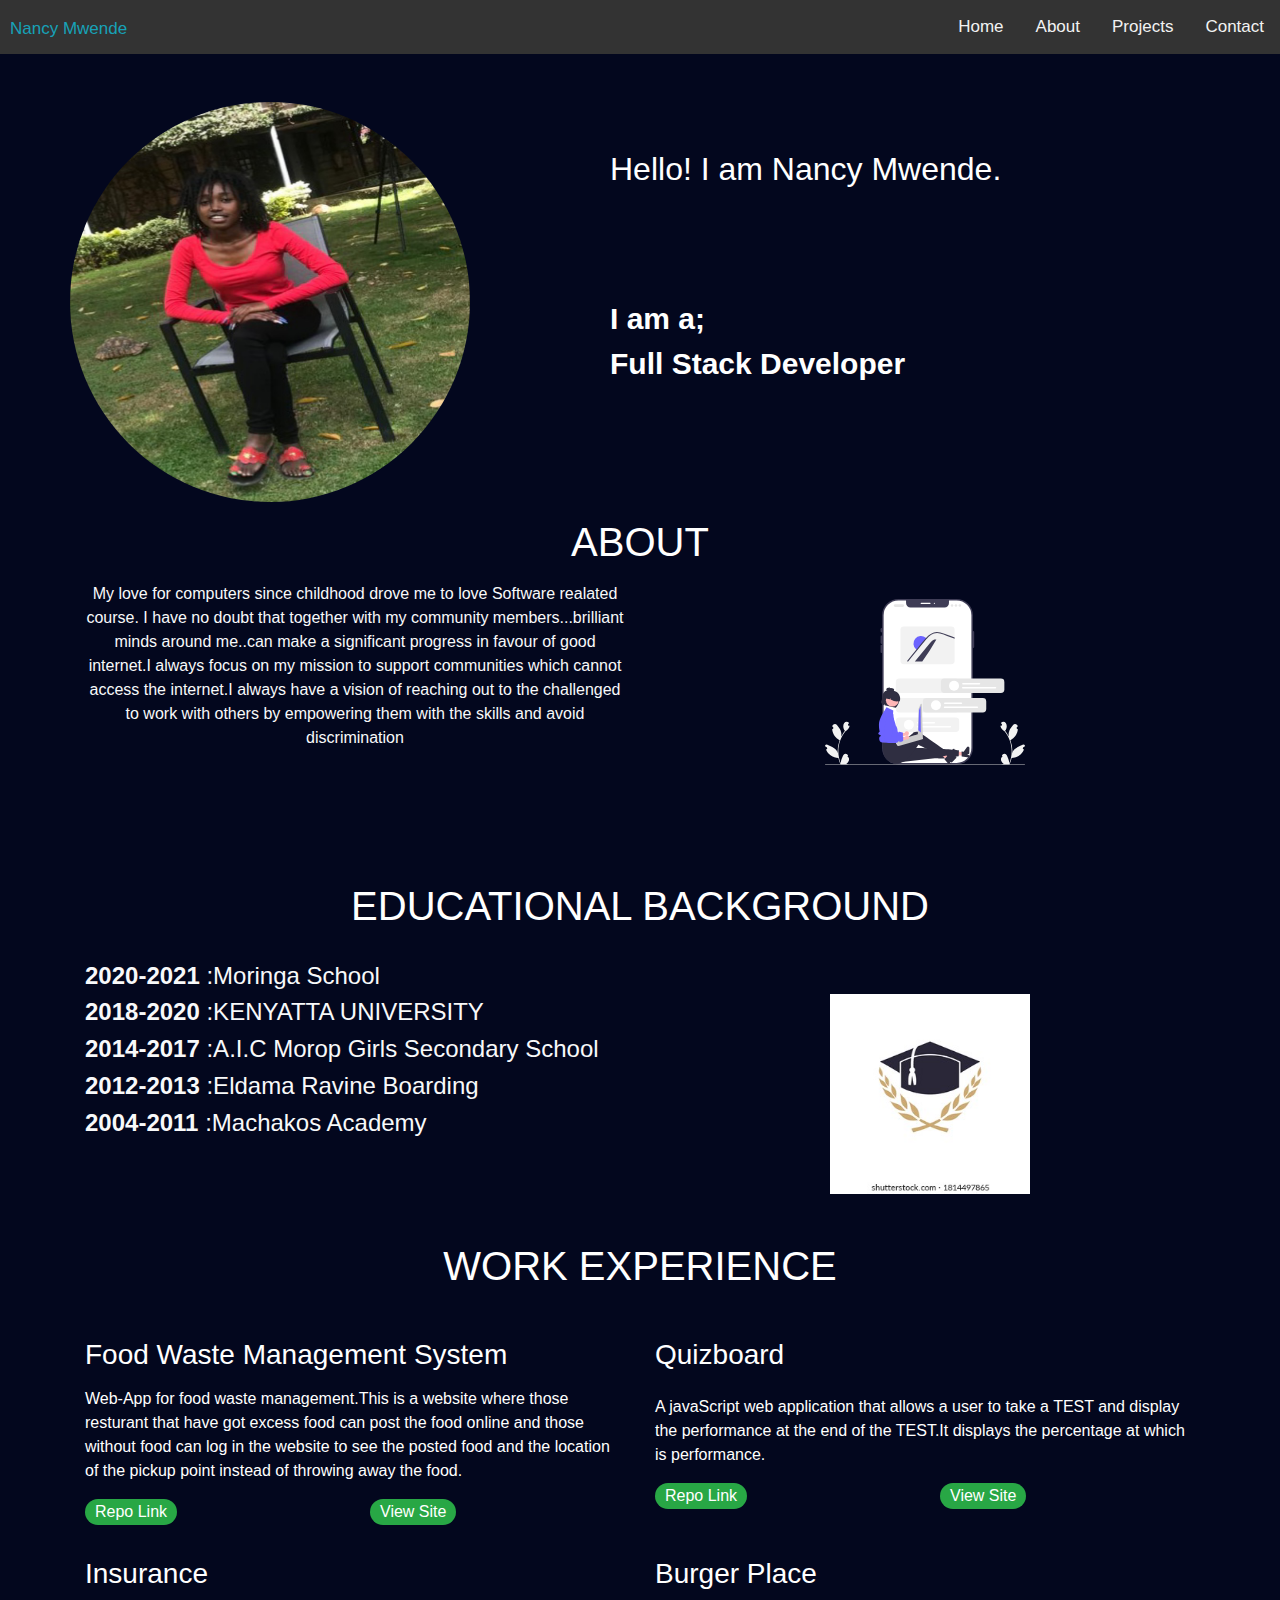
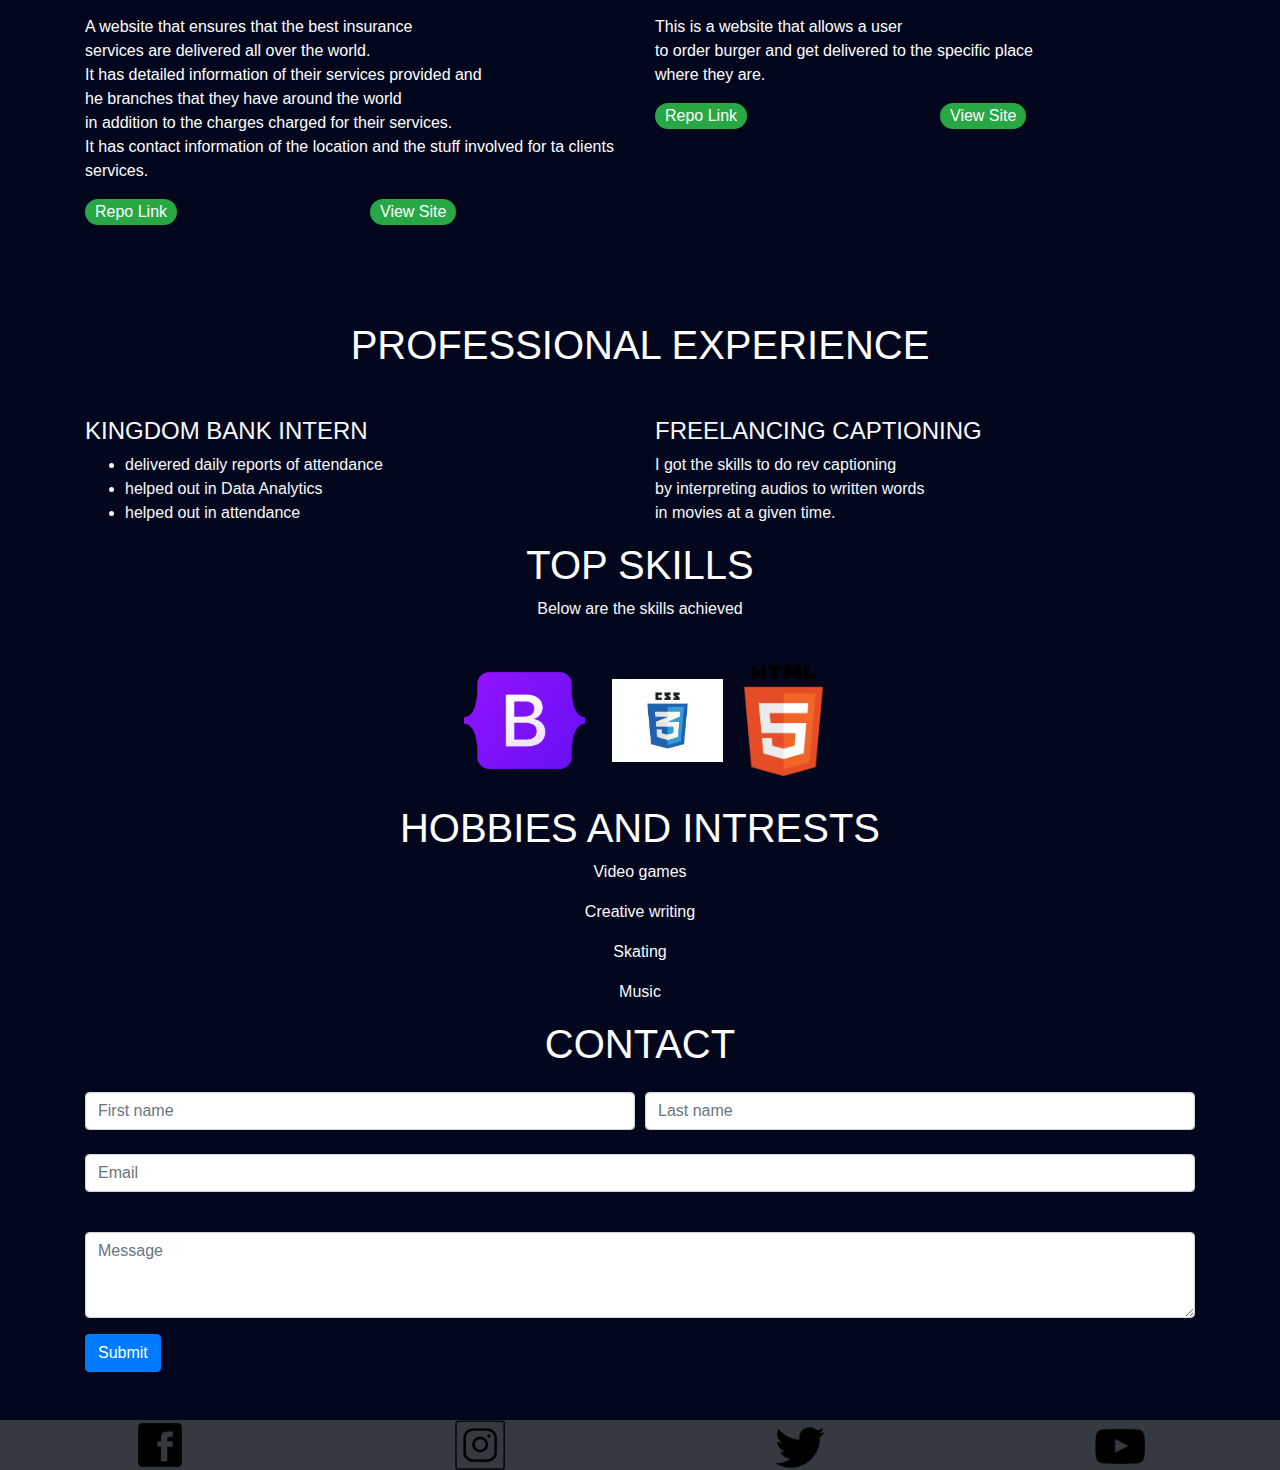
<file: index.html>
<!DOCTYPE html>
<html lang="en">

<head>
    <meta charset="UTF-8">
    <meta http-equiv="X-UA-Compatible" content="IE=edge">
    <meta name="viewport" content="width=device-width, initial-scale=1.0">
    <link rel="stylesheet" href="https://stackpath.bootstrapcdn.com/bootstrap/4.1.3/css/bootstrap.min.css" />
    <link rel="stylesheet" href="index.css">
    <title>MY PORTFOLIO</title>
</head>

<body>
    <!-- navbar -->
    <div class="topnav">

        <a href="#contact">Contact</a>
        <a href="#projects">Projects</a>
        <a href="#about">About</a>
        <a class="/" href="/">Home</a>
        <div class="text-info mt-3 name">Nancy Mwende</div>
    </div>
    <!-- endnav -->
    <div class="container">
        <!-- intro  -->
        <div class="row mt-5">
            <div class="row col-md-6">
                <img src="./images/mwende.png" class="img1" alt="">
            </div>
            <div class="row col-md-6">
                <div class="intro text-white text-center mt-5 fs-1 fw-bolder opacity-50">
                    <h2>Hello! I am Nancy Mwende.</h2>
                </div>
                <div class="dev text-white">
                    <p>I am a;<br>
                        Full Stack Developer
                    </p>

                </div>

                <!-- endintro  -->
            </div>
        </div>
        <!-- About me  -->
        <div class="about text-center mt-3" id="about">
            <h1>ABOUT</h1>


            <div class="paragraph text-light row  mt-3">
                <div class="col-md-6 text-start">
                    <p>My love for computers since childhood
                        drove me to love Software realated course.
                        I have no doubt that together with my community
                        members...brilliant minds around me..can
                        make a significant progress in favour of good
                        internet.I always focus on my mission
                        to support communities which cannot access
                        the internet.I always have a vision of reaching
                        out to the challenged to work with others by
                        empowering them with the skills and avoid
                        discrimination</p>
                </div>
                <div class="col-md-6">
                    <img src="./images/about1.svg" width="200" height="200" alt="">
                </div>
            </div>
        </div>

        <!-- end About me -->

        <!-- start education background -->

        <div class="education text-primary text-center text-light">
            <h1>EDUCATIONAL BACKGROUND</h1>
        </div>
        <div class="row mt-3 mb-5">
            <div class="text-light mt-3 mb-5 col-md-8">
                <h4><b>2020-2021</b> :Moringa School</h4>
                <h4><b>2018-2020</b> :KENYATTA UNIVERSITY</h4>
                <h4><b>2014-2017 </b>:A.I.C Morop Girls Secondary School</h4>
                <h4><b>2012-2013</b> :Eldama Ravine Boarding</h4>
                <h4><b>2004-2011 </b>:Machakos Academy</h4>


            </div>
            <div class="row col-md-4 mt-5">
                <img src="./images/education.jpg" class="img5" width="200px" height="200px" alt="">
            </div>
        </div>
        <!-- completed education background -->

        <!-- experience -->
        <div class="projects mt-5" id="projects">
            <h1 class="mb-4 text-center">WORK EXPERIENCE</h1>
            <div class="work text-white mt-5 mb-5">
                <div class="row">
                    <div class="col-md-6 ">
                        <h3>Food Waste Management System</h3>
                        <p class="mt-3">Web-App for food waste management.This is a website where
                            those resturant that have got excess food can post the food
                            online and those without food can log in the website to see
                            the posted food and the location of the pickup point instead
                            of throwing away the food.
                        </p>

                        <div class="row">
                            <div class="col-md-6">
                                <a href="https://github.com/samuelodhiambo/FoodWasteManagementProject.git"><button
                                        class="bg-success text-white outline-success mb-3">Repo Link</button></a>

                            </div>
                            <div class="col-md-6">
                                <a href="https://foodwastemanagementsystem.pythonanywhere.com/"><button
                                        class="bg-success text-white outline-success mb-3">View Site</button></a>
                            </div>
                        </div>
                    </div>
                    <div class="col-md-6">
                        <h3> Quizboard </h3>
                        <p class="mt-4">A javaScript web application that allows a user to take a TEST and display the
                            performance at the end of the TEST.It displays the percentage at which is performance. <br>
                        </p>
                        <div class="row">
                            <div class="col-md-6"><a href="https://github.com/nancymwende/QUIZBOARD.git"><button
                                        class="bg-success text-white mb-5">Repo Link</button></a></div>
                            <div class="col-md-6"><a href="https://nancymwende.github.io/QUIZBOARD/"><button
                                        class="bg-success text-white mb-5">View Site</button></a></div>
                        </div>
                    </div>
                </div>
                <div class="row">
                    <div class="col-md-6">
                        <h3>Insurance</h3>
                        <p class="mt-4">A website that ensures that the best insurance<br>services are delivered all
                            over
                            the
                            world.<br>
                            It has detailed information of their services provided and <br>he branches that they have
                            around
                            the
                            world <br>in addition to the charges charged for their services.<br>
                            It has contact information of the location and the stuff involved for ta clients services.
                        </p>

                        <div class="row">
                            <div class="col-md-6"><a href="https://github.com/nancymwende/Insuarance-Website"><button
                                        class="bg-success text-white mb-5">Repo Link</Link></button></a>
                            </div>
                            <div class="col-md-6"><a href="https://nancymwende.github.io/Insuarance-Website/"><button
                                        class="bg-success text-white mb-5">View Site</button></a></div>
                        </div>

                    </div>
                    <div class="col-md-6">
                        <h3>Burger Place</h3>
                        <p class="mt-4">This is a website that allows a user<br>
                            to order burger and get delivered to the specific place<br>
                            where they are.
                        </p>
                        <div class="row">
                            <div class="col-md-6"><a href="https://github.com/nancymwende/NancyBurgerPlace"><button
                                        class="bg-success text-white mb-5">Repo Link</Link></button></a>
                            </div>
                            <div class="col-md-6"><a href="https://nancymwende.github.io/NancyBurgerPlace/"><button
                                        class="bg-success text-white mb-5">View Site</button></a></div>
                        </div>

                    </div>

                </div>

            </div>
        </div>
        <div class="experience text-light">
            <h1 class="text-center mb-5">PROFESSIONAL EXPERIENCE</h1>
            <div class="row">
                <div class="col-md-6">

                    <h4>KINGDOM BANK INTERN</h4>
                    <ul>
                        <li>delivered daily reports of attendance</li>
                        <li>helped out in Data Analytics</li>
                        <li>helped out in attendance</li>
                    </ul>
                </div>
                <div class="col-md-6">
                    <h4>FREELANCING CAPTIONING</h4>
                    <p>I got the skills to do rev captioning<br>
                        by interpreting audios to written words<br>
                        in movies at a given time.</p>

                </div>
            </div>

            <div class="skills text-center">
                <h1>TOP SKILLS</h1>
                <p>Below are the skills achieved</p>
                <div class="logos">
                    <img src="./images/bootstrap-logo.png" width="15%" height="15%" alt="bootstrap img">
                    <img src="./images/css image.jpg" width="10%" height="10%" alt="css image">
                    <img src="./images/html img.jpg" width="10%" height="10%" alt="html img">
                </div>
            </div>

            <div class="hobbies  text-center">
                <h1>HOBBIES AND INTRESTS</h1>
                <p>Video games</p>
                <p>Creative writing</p>
                <p>Skating</p>
                <p>Music</p>
            </div>
        </div>
        <h1 class="contact text-center  mb-4">CONTACT</h1>
        <form class="form mb-5">
            <div class="form-row">
                <div class="col">
                    <input type="text" class="form-control" id="name" placeholder="First name">
                </div>
                <div class="col">
                    <input type="text" class="form-control" id="name" placeholder="Last name">
                </div>

            </div><br>
            <div class="form-group row">
                <div class="col">
                    <input type="email" class="form-control" id="email" placeholder="Email">
                </div>
            </div><br>
            <div class="form-group">

                <textarea class="form-control" id="message" rows="3" placeholder="Message"></textarea>
            </div>

            <button type="submit" class="btn btn-primary">Submit</button>
        </form>


    </div>
    <div class="container-fluid footer">
        <div class=" images text-light bg-dark row text-center">
            <div class="col-md-3"><img src="./images/fb.png" width="50px" height="50px" alt=""></div>
            <div class="col-md-3"><img src="./images/insta.png" width="50px" height="50px" alt=""></div>
            <div class="col-md-3"><img src="./images/twt.png" width="50px" height="50px" alt=""></div>
            <div class="col-md-3"><img src="./images/yutube.png" width="50px" height="50px" alt=""></div>
        </div>
    </div>

</body>

</html>
</file>
<file: index.css>
body {
  background-color: #03071e;
  background-image: url ('https://c.tenor.com/vn6xKvo21nwAAAAM/spiral-abstract.gif');

}

.topnav {
  overflow: hidden;
  background-color: #333;
}

.topnav a {
  float: right;
  color: #f2f2f2;
  text-align: center;
  padding: 14px 16px;
  text-decoration: none;
  font-size: 17px;
}

.topnav a:hover {
  background-color: #ddd;
  color: black;
}

.topnav a.active {
  background-color: #04AA6D;
  color: white;
}

.name {
  font-size: 17px;
  margin-left: 10px;

}

.img1 {
  height: 400px;
  width: 400px;
  border-radius: 50%;
}

.about {
  opacity: 100;
  margin-bottom: 100px;
  justify-content: center;
  float: center;

}

.dev {
  font-size: 30px;
  font-weight: 600;

}
.work button{
  border-radius: 20px;
  padding-left: 10px;
  padding-right: 10px;
  border: none;
}
/* .img5{

  float: right;
  margin-left:400px;
  margin-top: 30%;
} */

h1:hover{
  color: blueviolet;
}
h1{
  color: white;
}
</file>
